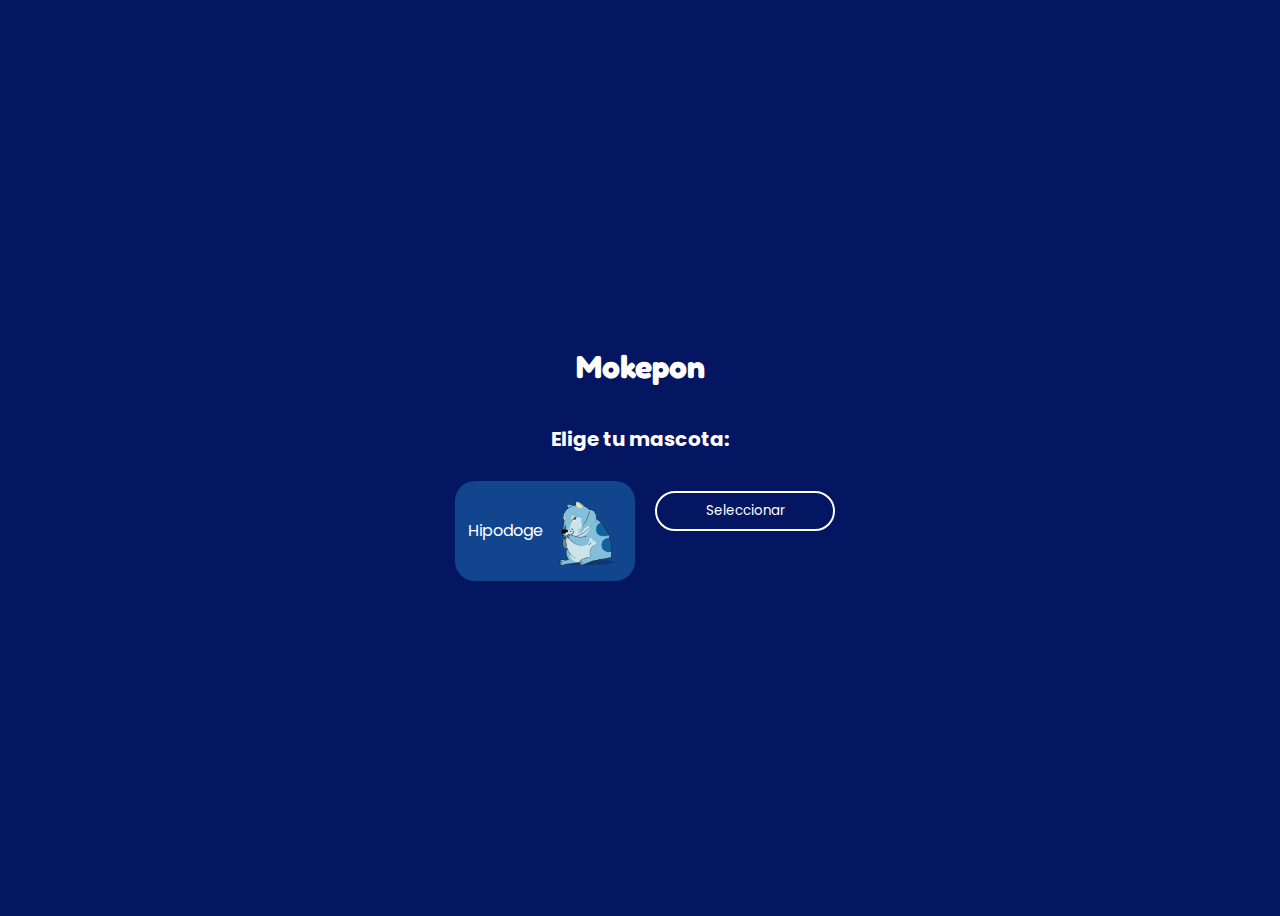
<file: clases de repaso/index.html>
<!DOCTYPE html>
<html>
    <head>
        <meta charset="utf-8" />
        <title>MOKEPON!</title>
        <meta name="viewport" content="width=device-width, initial-scale=1" />
        <link rel="stylesheet" href="style/style.css">
    </head>
    <body>
        <section id="seleccionar-mascota">
            <h1 class="titulo">Mokepon</h1>
            <h2 class="subtitulo">Elige tu mascota:</h2>

            <div class="tarjetas">
                <label class="tarjeta-de-mokepon" for="hipodoge">
                    <p>Hipodoge</p>
                    <img src="./assets/mokepons_mokepon_hipodoge_attack (1).webp" alt="Hipodoge" />
                </label>
               
            <button id="boton-mascota">Seleccionar</button>
        </section>

        <section id="seleccionar-ataque">
            <h1 class="titulo">Mokepon</h1>
            <h2 class="subtitulo">Elige tu ataque:</h2>

            <div class="contenedor-ataques">
                <button id="boton-fuego" disabled>Fuego 🔥</button>
                <button id="boton-agua" disabled>Agua 💧</button>
                <button id="boton-tierra" disabled>Tierra 🌱</button>

            </div>
               <div id="mensajes">
                <p id="resultado">Mucha suerte</p> 
                <section id="reiniciar">
                    <button id="boton-reiniciar">Reiniciar</button>
                </section>
            </div>

            <div class="ataques"> 
                <div class="ataques-jugador">
                    <p id="vidas-jugador">3</p> 
                    <p id="mascota-jugador"></p>
                    <div id="ataques-del-jugador"></div>

                </div>
                <div class="ataques-enemigo">
                    <p id="vidas-enemigo">3</p> 
                    <p id="mascota-enemigo"></p> 
                    <div id="ataques-del-enemigo"></div>
                    
                </div> 
            </div>
        </section>      
        <script src="repaso.js"></script>

    </body>
</html>
</file>
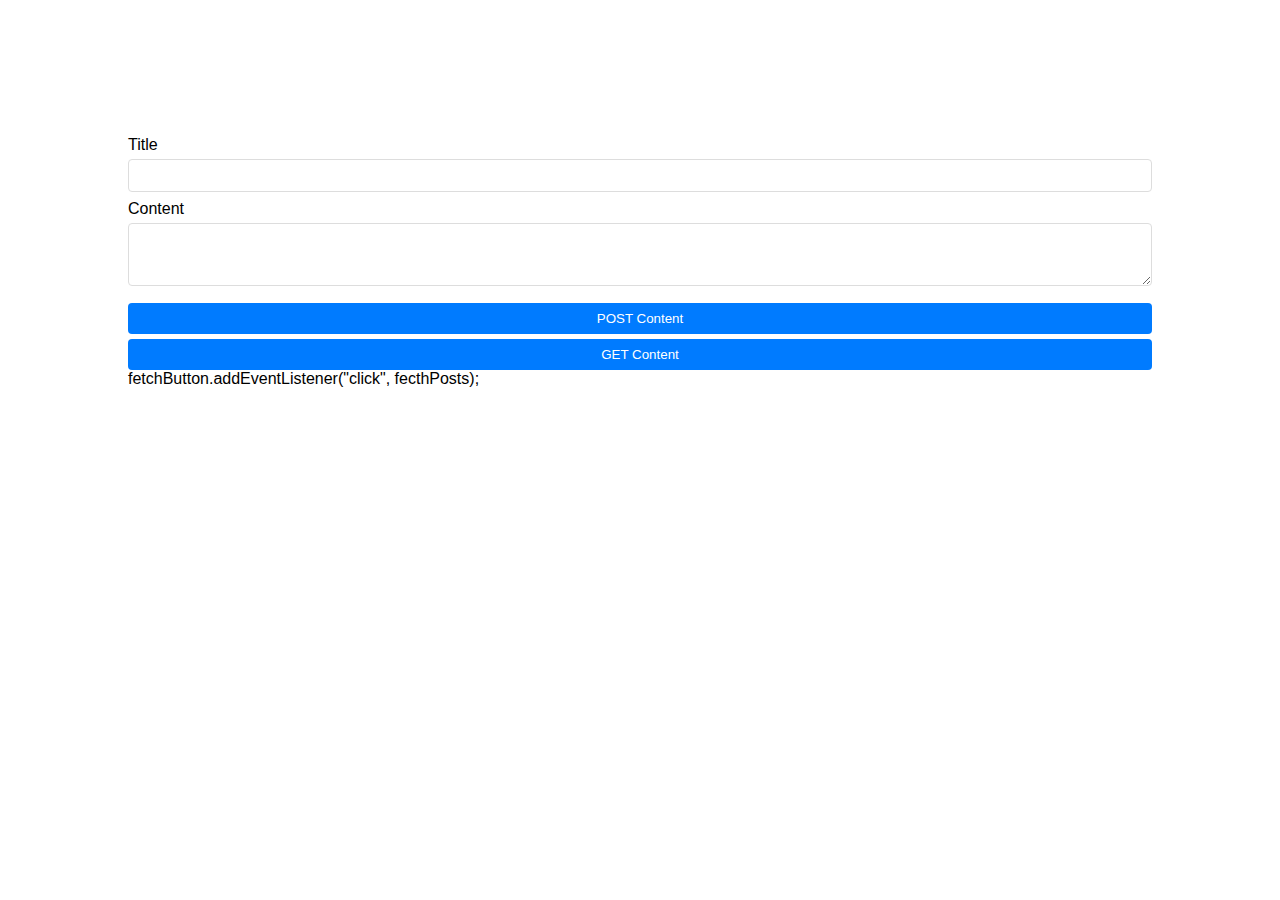
<file: clasesiniciales/index.html>
<!DOCTYPE html>
<html lang="en">

<head>
  <meta charset="UTF-8">
  <meta name="viewport" content="width=device-width, initial-scale=1.0">
  <title>Asincronizmo</title>
  <link rel="stylesheet" href="Asincronismo.css">
</head>

<body>

  <section id="new-post">
    <form>
      <div class="form-control">
        <label for="title">Title</label>
        <input type="text" id="title" />
      </div>
      <div class="form-control">
        <label for="content">Content</label>
        <textarea rows="3" id="content"></textarea>
      </div>
      <button type="submit
      ">POST Content</button>
    </form>
  </section>

  <section id="available-posts">
    <button>GET Content</button>
    <section id="posts-container" class="posts"></section>
  </section>

  <script src="hola-mundo.js"></script>
</body>

</html>

fetchButton.addEventListener("click", fecthPosts);
</file>
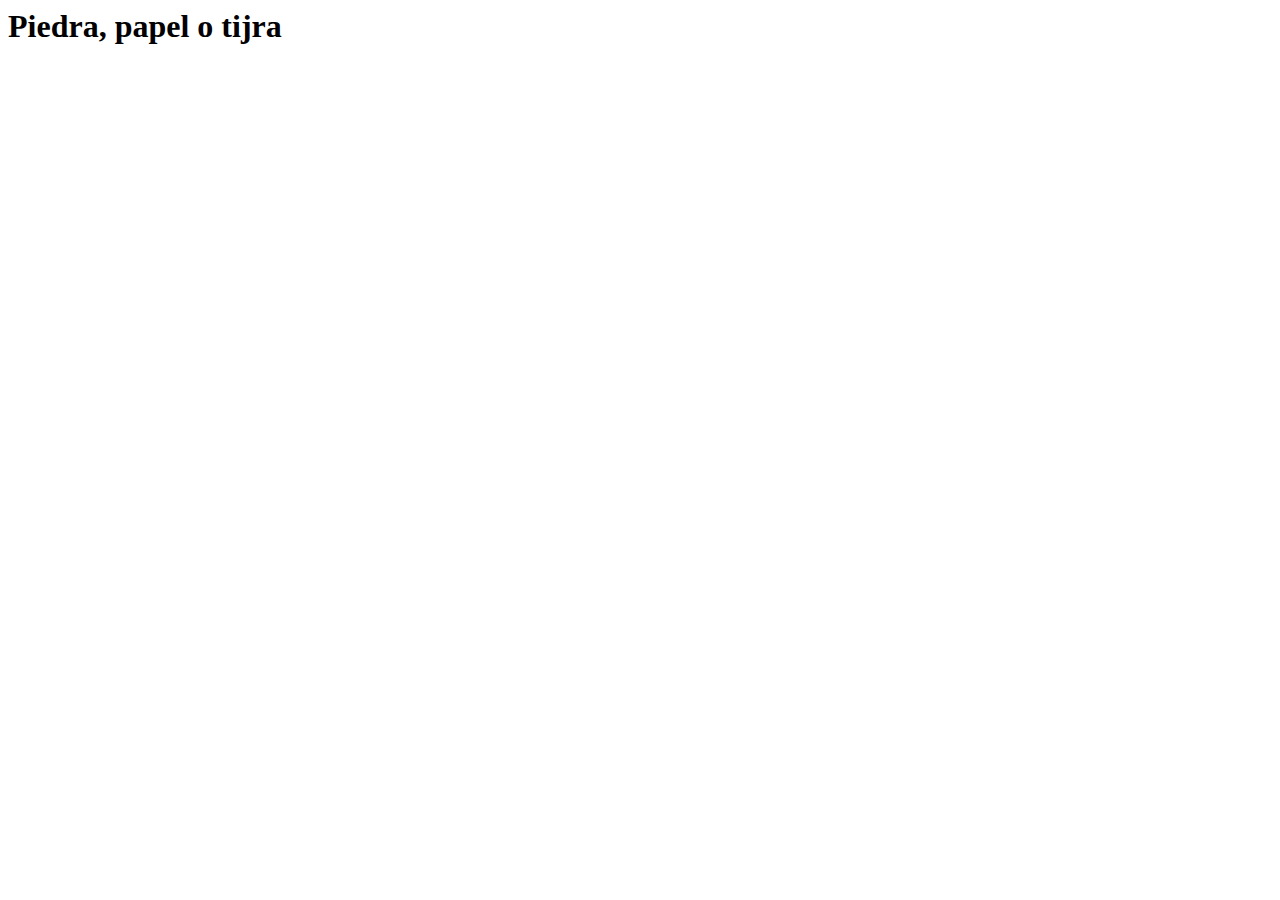
<file: clasesiniciales/repaso.html>
<html>
  <head>
    <meta charset="utf-8" />
    <title>Mi primera programada</title>

    <script>
      function aleatorio(min, max) {
        return Math.floor(Math.random() * (max - min + 1) + min)
      }

      function eleccion(jugada) {
        let resultado = ""
        if(jugada == 1) {
          resultado = "Piedra 🪨"
        } else if (jugada == 2) {
          resultado = "Papel 📃"
        } else if (jugada == 3) {
          resultado = "Tijera ✂️"
        } else {
          resultado = "MAL ELEGIDO"
        }
        return resultado
      }

      // 1 es piedra, 2 es papel, 3 es tijera
      let jugador = 0
      let pc = 0
      let triunfos = 0
      let perdidas = 0
      
      while (triunfos < 3 && perdidas < 3) {
        pc = aleatorio(1,3)
        jugador = prompt("Elige: 1 para piedra, 2 para papel, 3 para tijera")
        // alert("Elegiste " + jugador)

        alert("PC elige " + eleccion(pc))
        alert("Tú eliges " + eleccion(jugador))
        
        // COMBATE
        if (pc == jugador) {
          alert("EMPATE")
        } else if (jugador == 1 && pc == 3) {
          alert("GANASTE")
          triunfos = triunfos + 1
        } else if (jugador == 2 && pc == 1) {
          alert("GANASTE")
          triunfos = triunfos + 1
        } else if (jugador == 3 && pc == 2) {
          alert("GANASTE")
          triunfos = triunfos + 1
        } else {
          alert("PERDISTE")
          perdidas = perdidas + 1
        }
      }
      
      alert("Ganaste " + triunfos + " veces. Perdiste " + perdidas + " veces.")
    </script>
  </head>
  <body>
    <h1>Piedra, papel o tijra</h1>
  </body>
</html>
</file>
<file: clases de repaso/style/style.css>
@import url('https://fonts.googleapis.com/css2?family=Fredoka:wght@300..700&family=Poppins:ital,wght@0,100;0,200;0,300;0,400;0,500;0,600;0,700;0,800;0,900;1,100;1,200;1,300;1,400;1,500;1,600;1,700;1,800;1,900&display=swap');

body {
    font-family: "Poppins", sans-serif;
    background-color: #041562;


}

#seleccionar-mascota, #seleccionar-ataque {
    display: flex;
    justify-content: center;
    align-items: center;
    flex-direction: column;
    height: 100vh;
}
.titulo {
font-family: "Fredoka", sans-serif;
 color: white;
 font-size: 32px;
}
.subtitulo {
   color: white;
   font-size: 20px;
}


.tarjetas, .contenedor-ataques {
    display: flex;
    gap: 10px;
    flex-wrap: wrap;
    justify-content: center;
}

.tarjeta-de-mokepon {
   width: 180px;
   height: 100px;
   background-color: #11468f;
   padding: 10px;
   box-sizing: border-box;
   margin: 10px;
   border-radius: 20px;
   display: flex;
   color: white;
   justify-content: center;
   align-items: center;
   
}

.tarjeta-de-mokepon img {
    width: 80px;

}

#boton-mascota {
     width: 180px;
     height: 40px;
     border-radius: 20px;
     background: transparent;
     border: 2px solid white;
     color: white;
     font-family: "Poppins", sans-serif;
     margin: 20px 0px;
}


.contenedor-ataques button {
    background-color: #11468f;
    padding: 10px;
    box-sizing: border-box;
    border-radius: 20px;
    border-color: transparent;
    width: 180px;
    color: white;
    font-family: "Poppins", sans-serif;
}

#mensajes {
    width: 280px;
    background: #EEEEEE;
    padding: 20px;
    margin-top: 20px;
    border-radius: 20px;
    display: flex;
    align-items: center;
    flex-direction: column;
}


input {
    display: none;
}

input:checked + .tarjeta-de-mokepon {
    border: 2px solid #00ff00;
}

#boton-reiniciar {
    border: none;
    color: #11468f;
    font-family: "Poppins", sans-serif;    

}

.ataques {
    display: grid;
    grid-template-columns: 100px 100px;
    color: white;
}

#vidas-jugador, #vidas-enemigo {
    font-size: 32px;
    margin-top: 0px;
}

.ataques-jugador, .ataques-enemigo {
    display: flex;
    flex-direction: column;
    align-items: center;
}

@media (max-width: 360px) {
    .tarjetas, .contenedor-ataques {
        flex-direction: column;
    }
}
</file>
<file: clasesiniciales/Asincronismo.css>
body {
      font-family: sans-serif;
      margin: 0;
      padding: 10%;
    }

    input,
    textarea,
    select,
    button {
      width: 100%;
      padding: 8px;
      margin-top: 5px;
      border-radius: 4px;
      border: 1px solid #ddd;
      box-sizing: border-box;
    }

    button {
      background-color: #007bff;
      color: white;
      border: none;
      cursor: pointer;
    }

    button:focus {
      outline: none;
    }

    button:hover,
    button:active {
      background: #0056b3;
    }

    .form-control {
      margin: 0.5rem 0;
    }

    .posts {
      list-style: none;
      margin: 0;
      padding: 0;
      display: grid;
      grid-template-columns: repeat(1, 1fr);
      /* Por defecto, una columna */
      gap: 1rem;
    }
</file>
